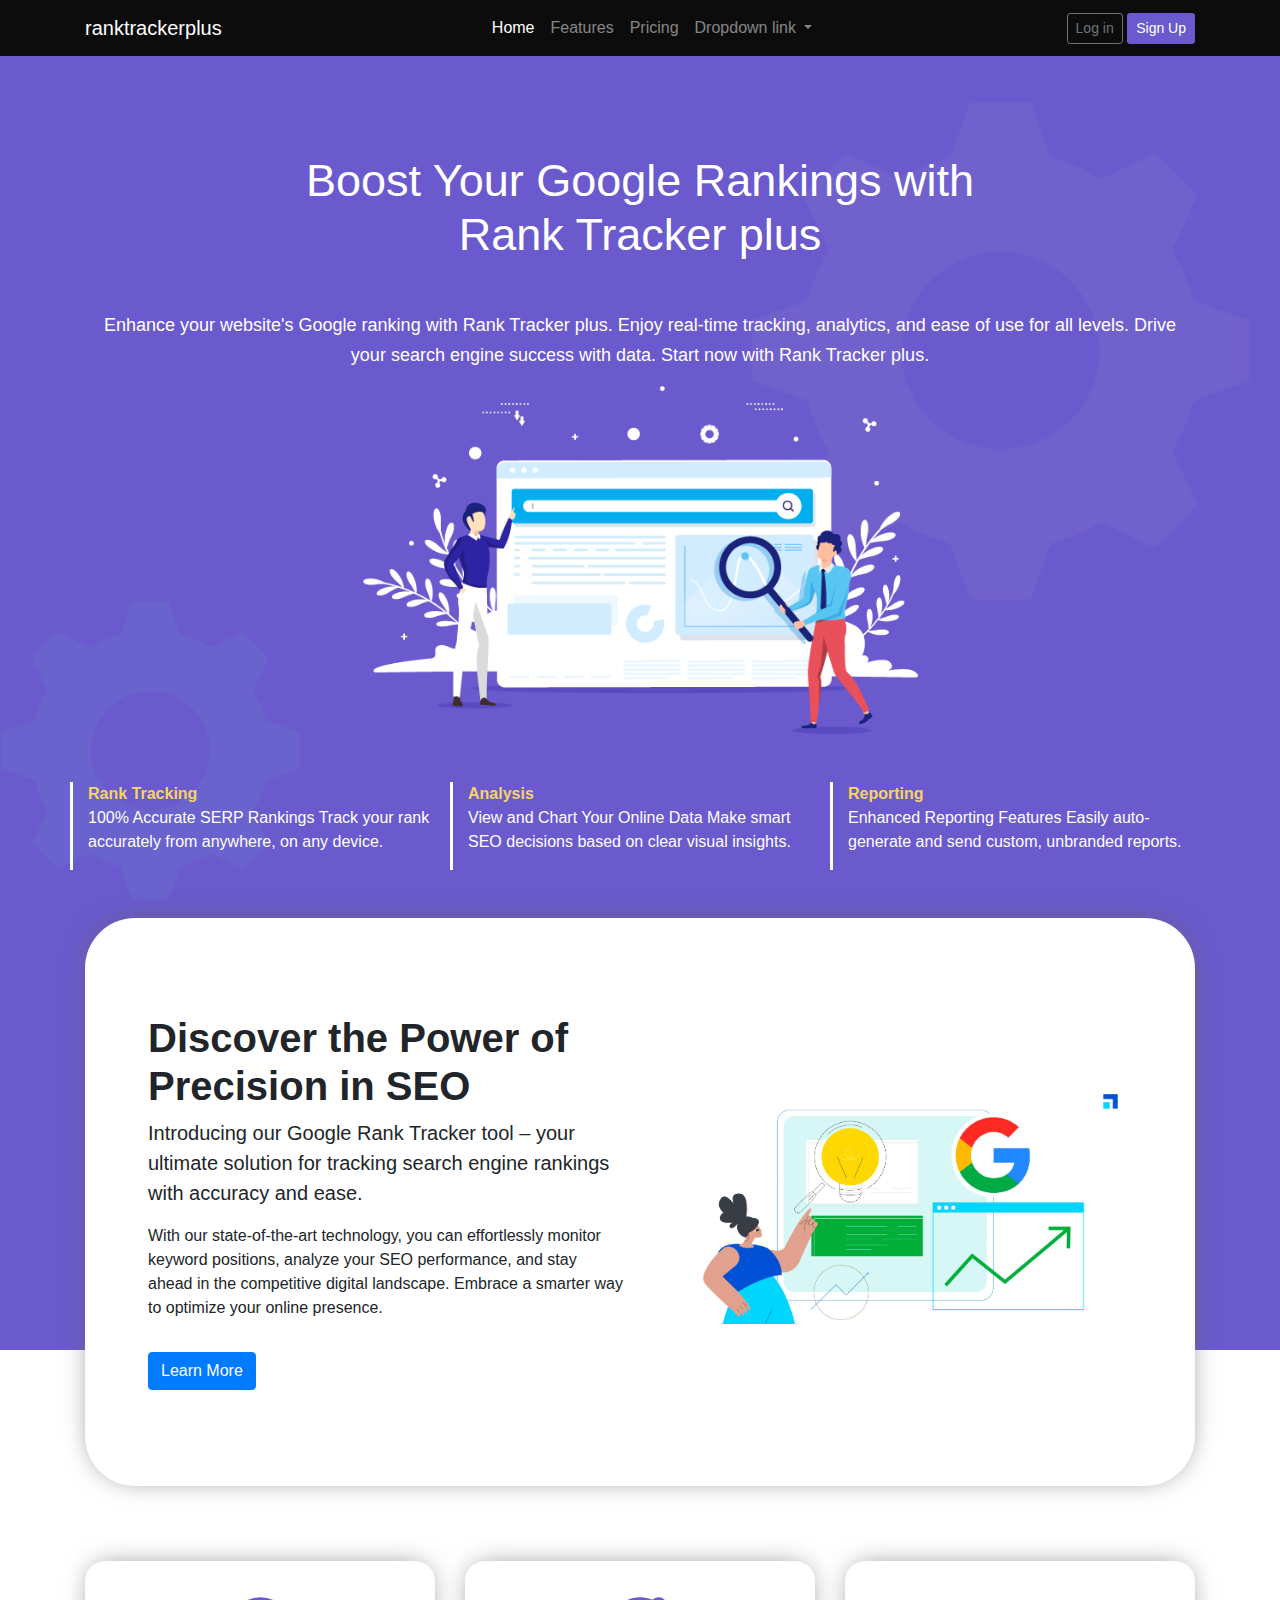
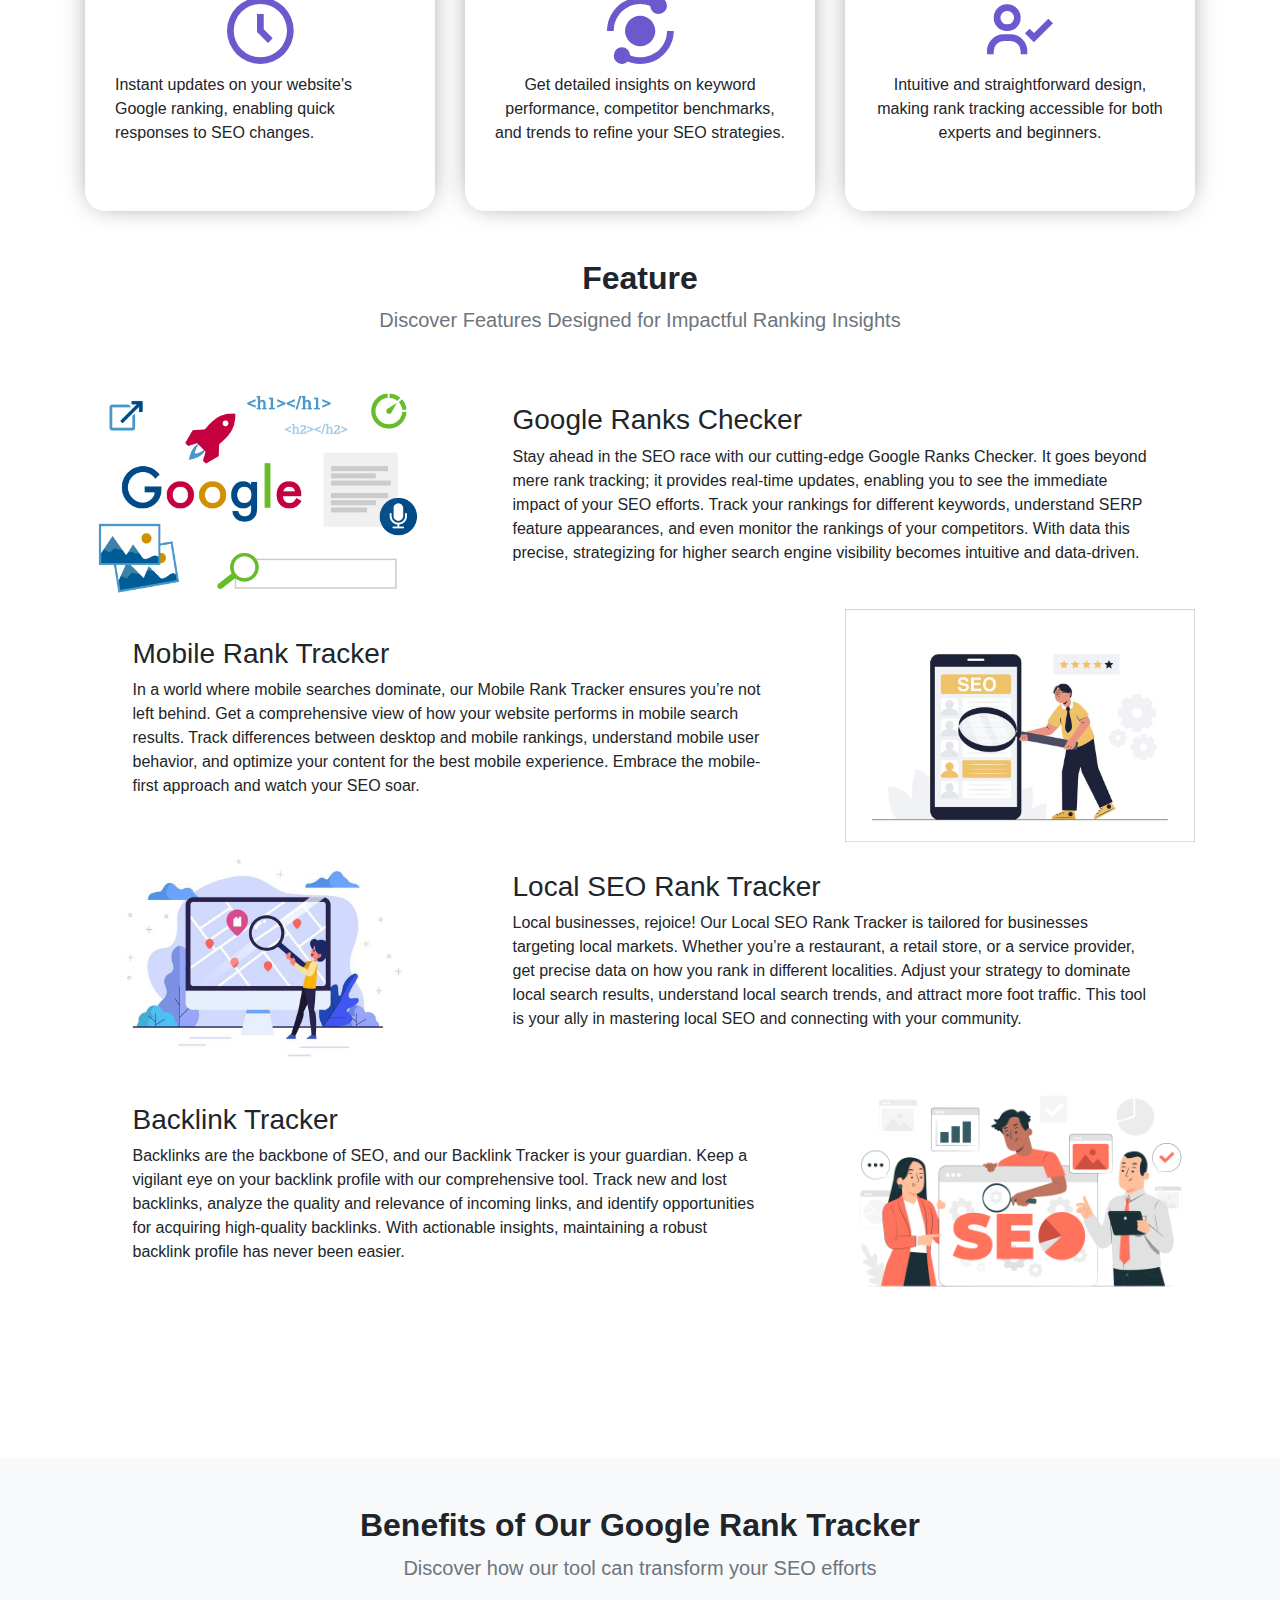
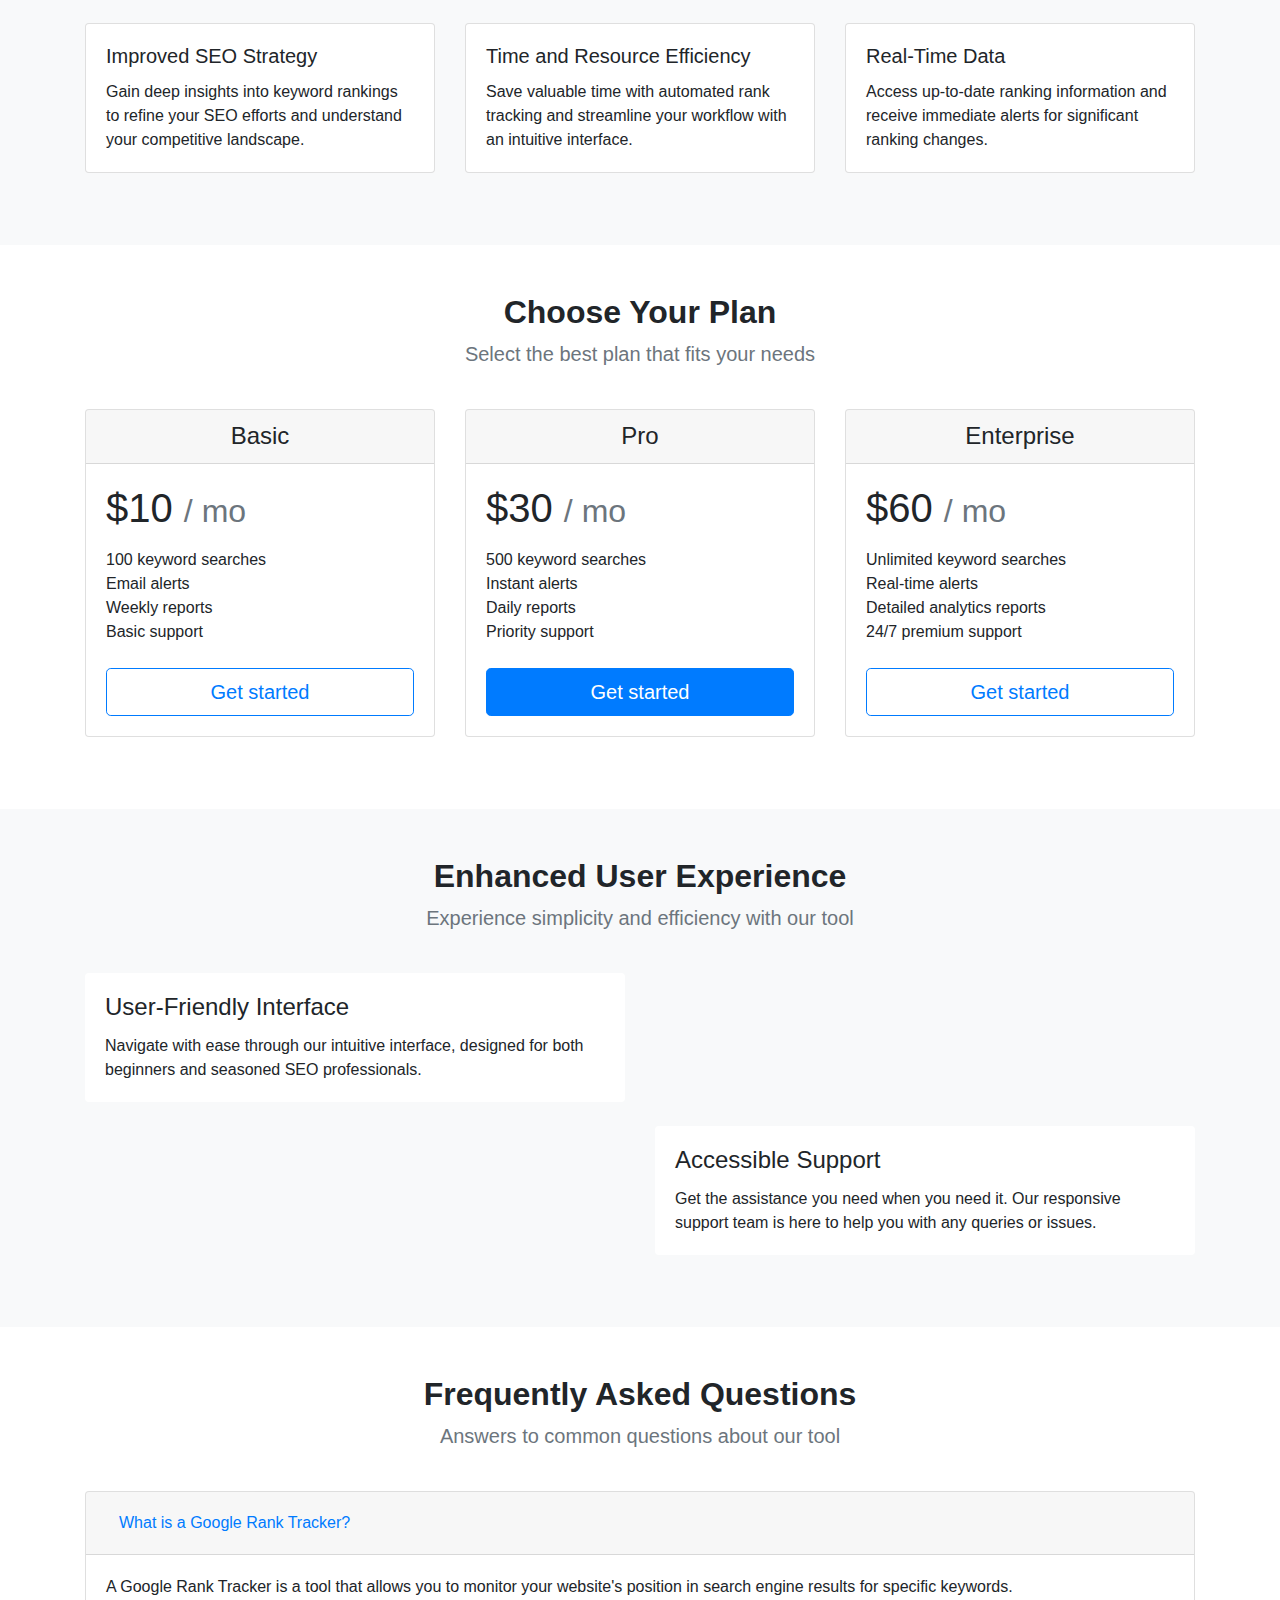
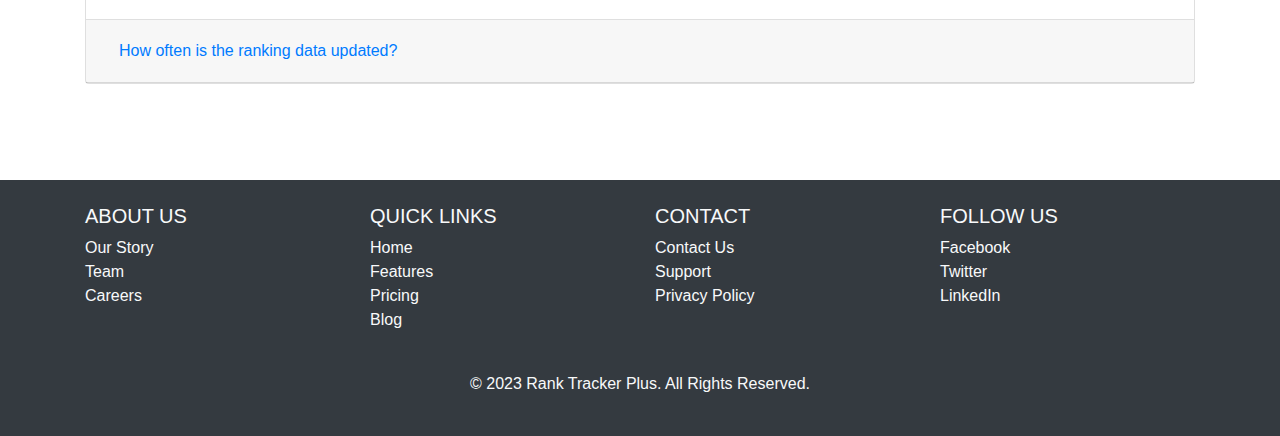
<file: index.html>
<!DOCTYPE html>
<html lang="en">
  <head>
    <meta charset="UTF-8" />
    <meta name="viewport" content="width=device-width, initial-scale=1.0" />
    <title>ranktrackerplus</title>

    <link rel="stylesheet" href="css/style.css" />
    <link rel="stylesheet" href="css/bootstrap.min.css" />
    <link
      href="https://unpkg.com/boxicons@2.1.4/css/boxicons.min.css"
      rel="stylesheet"
    />
    <script src="js/jquery.js"></script>
    <link
      href="https://cdn.jsdelivr.net/npm/bootstrap@5.3.2/dist/css/bootstrap.min.css"
      rel="stylesheet"
      integrity="sha384-T3c6CoIi6uLrA9TneNEoa7RxnatzjcDSCmG1MXxSR1GAsXEV/Dwwykc2MPK8M2HN"
      crossorigin="anonymous"
    />
    <!-- <script
      src="https://code.jquery.com/jquery-3.7.1.min.js"
      integrity="sha256-/JqT3SQfawRcv/BIHPThkBvs0OEvtFFmqPF/lYI/Cxo="
      crossorigin="anonymous"
    ></script> -->
    <script
      src="https://cdn.jsdelivr.net/npm/@popperjs/core@2.11.8/dist/umd/popper.min.js"
      integrity="sha384-I7E8VVD/ismYTF4hNIPjVp/Zjvgyol6VFvRkX/vR+Vc4jQkC+hVqc2pM8ODewa9r"
      crossorigin="anonymous"
    ></script>
    <script
      src="https://cdn.jsdelivr.net/npm/bootstrap@5.3.2/dist/js/bootstrap.min.js"
      integrity="sha384-BBtl+eGJRgqQAUMxJ7pMwbEyER4l1g+O15P+16Ep7Q9Q+zqX6gSbd85u4mG4QzX+"
      crossorigin="anonymous"
    ></script>
    <script src="js/bootstrap.min.js"></script>
  </head>
  <body>
    <nav id="top" class="navbar navbar-expand-lg navbar-dark">
      <div class="container">
        <a class="navbar-brand" href="#">ranktrackerplus</a>
        <button
          class="navbar-toggler"
          type="button"
          data-toggle="collapse"
          data-target="#navbarText"
          aria-controls="navbarText"
          aria-expanded="false"
          aria-label="Toggle navigation"
        >
          <span class="navbar-toggler-icon"></span>
        </button>
        <div class="collapse navbar-collapse" id="navbarText">
          <ul class="navbar-nav ml-auto mr-auto">
            <li class="nav-item active">
              <a class="nav-link" href="#"
                >Home <span class="sr-only">(current)</span></a
              >
            </li>
            <li class="nav-item">
              <a class="nav-link" href="#content">Features</a>
            </li>
            <li class="nav-item">
              <a class="nav-link" href="#pricing">Pricing</a>
            </li>
            <li class="nav-item dropdown">
              <a
                class="nav-link dropdown-toggle"
                href="#"
                id="navbarDropdownMenuLink"
                data-toggle="dropdown"
                aria-haspopup="true"
                aria-expanded="false"
              >
                Dropdown link
              </a>
              <div
                class="dropdown-menu"
                aria-labelledby="navbarDropdownMenuLink"
              >
                <a class="dropdown-item" href="#">Action</a>
                <a class="dropdown-item" href="#">Another action</a>
                <a class="dropdown-item" href="#">Something else here</a>
              </div>
            </li>
          </ul>
          <div class="login">
            <a href="#">
              <button type="button" class="btn btn-outline-secondary btn-sm">
                Log in
              </button></a
            >
            <a href="#">
              <button type="button" class="btn button btn-sm">Sign Up</button>
            </a>
          </div>
        </div>
      </div>
    </nav>

    <!-- hero -->

    <div class="hero">
      <div class="container">
        <div class="herohead text-center pt-5">
          <h1 class="">
            Boost Your Google Rankings with <br />Rank Tracker plus
          </h1>
          <p class="hero-text">
            Enhance your website's Google ranking with Rank Tracker plus. Enjoy
            real-time tracking, analytics, and ease of use for all levels. Drive
            your search engine success with data. Start now with Rank Tracker
            plus.
          </p>

          <div class="hero-image text-center">
            <img src="img/hero.png" alt="" class="img-fluid h-image" />
          </div>
        </div>

        <div class="row">
          <div class="col-md-4 quick-feature text-left mt-5 mb-md-5">
            <span class="feat">Rank Tracking</span>

            <p>
              100% Accurate SERP Rankings Track your rank accurately from
              anywhere, on any device.
            </p>
          </div>
          <div class="col-md-4 quick-feature text-left mt-5 mb-md-5">
            <span class="feat">Analysis</span>
            <p>
              View and Chart Your Online Data Make smart SEO decisions based on
              clear visual insights.
            </p>
          </div>
          <div class="col-md-4 quick-feature text-left mt-5 mb-md-5">
            <span class="feat">Reporting</span>
            <p>
              Enhanced Reporting Features Easily auto-generate and send custom,
              unbranded reports.
            </p>
          </div>
        </div>
      </div>

      <div class="gear" id="gearg"><img src="img/gear_g.png" alt="" /></div>
      <div class="gear" id="gearw"><img src="img/grear_w.png" alt="" /></div>
    </div>

    <!-- introduction -->

    <div class="container">
      <div class="card-float p-4 p-md-5">
        <section id="introduction" class="py-5">
          <div class="container">
            <div class="row align-items-center">
              <!-- Introduction Text -->
              <div class="col-lg-6">
                <h1 class="font-weight-bold">
                  Discover the Power of Precision in SEO
                </h1>
                <p class="lead">
                  Introducing our Google Rank Tracker tool – your ultimate
                  solution for tracking search engine rankings with accuracy and
                  ease.
                </p>
                <p>
                  With our state-of-the-art technology, you can effortlessly
                  monitor keyword positions, analyze your SEO performance, and
                  stay ahead in the competitive digital landscape. Embrace a
                  smarter way to optimize your online presence.
                </p>
                <a href="#features" class="btn btn-primary mt-3">Learn More</a>
              </div>
              <!-- Introduction Image or Graphic -->
              <div class="col-lg-6 text-center">
                <img
                  src="/img/grank.webp"
                  class="img-fluid rounded"
                  alt="Google Rank Tracker Tool"
                />
              </div>
            </div>
          </div>
        </section>
      </div>
    </div>

    <div class="container">
      <div class="row fi-card text-center" style="margin-top: 75px">
        <div class="col-md-4">
          <div class="cd-float">
            <i class="bx bx-time-five"></i>
            <div class="text-left">
              <p>
                Instant updates on your website's Google ranking, enabling quick
                responses to SEO changes.
              </p>
            </div>
          </div>
        </div>
        <div class="col-md-4">
          <div class="cd-float">
            <i class="bx bxs-analyse"></i>
            <p>
              Get detailed insights on keyword performance, competitor
              benchmarks, and trends to refine your SEO strategies.
            </p>
          </div>
        </div>
        <div class="col-md-4">
          <div class="cd-float">
            <i class="bx bx-user-check"></i>
            <p>
              Intuitive and straightforward design, making rank tracking
              accessible for both experts and beginners.
            </p>
          </div>
        </div>
      </div>
    </div>

    <!-- introduction end -->

    <div class="container body-content pt-5">
      <div id="content">
        <div class="row mb-4">
          <div class="col text-center">
            <h2 class="font-weight-bold">Feature</h2>
            <p class="lead text-muted">
              Discover Features Designed for Impactful Ranking Insights
            </p>
          </div>
        </div>

        <div class="row">
          <!-- First Item -->
          <div class="col-md-4 order-md-1">
            <img src="img/google-hacks.webp" class="img-fluid" alt="..." />
          </div>
          <div class="col-md-7 m-auto order-md-2">
            <h3>Google Ranks Checker</h3>
            <p>
              Stay ahead in the SEO race with our cutting-edge Google Ranks
              Checker. It goes beyond mere rank tracking; it provides real-time
              updates, enabling you to see the immediate impact of your SEO
              efforts. Track your rankings for different keywords, understand
              SERP feature appearances, and even monitor the rankings of your
              competitors. With data this precise, strategizing for higher
              search engine visibility becomes intuitive and data-driven.
            </p>
          </div>

          <!-- Second Item -->
          <div class="col-md-4 order-md-4">
            <img src="img/mobile.jpg" class="img-fluid" alt="..." />
          </div>
          <div class="col-md-7 m-auto order-md-3">
            <h3>Mobile Rank Tracker</h3>
            <p>
              In a world where mobile searches dominate, our Mobile Rank Tracker
              ensures you’re not left behind. Get a comprehensive view of how
              your website performs in mobile search results. Track differences
              between desktop and mobile rankings, understand mobile user
              behavior, and optimize your content for the best mobile
              experience. Embrace the mobile-first approach and watch your SEO
              soar.
            </p>
          </div>

          <!-- Third Item -->
          <div class="col-md-4 order-md-5">
            <img src="img/local.jpg" class="img-fluid" alt="..." />
          </div>
          <div class="col-md-7 m-auto order-md-6">
            <h3>Local SEO Rank Tracker</h3>
            <p>
              Local businesses, rejoice! Our Local SEO Rank Tracker is tailored
              for businesses targeting local markets. Whether you’re a
              restaurant, a retail store, or a service provider, get precise
              data on how you rank in different localities. Adjust your strategy
              to dominate local search results, understand local search trends,
              and attract more foot traffic. This tool is your ally in mastering
              local SEO and connecting with your community.
            </p>
          </div>

          <!-- Fourth Item -->
          <div class="col-md-4 order-md-8">
            <img src="img/seo.jpg" class="img-fluid" alt="..." />
          </div>
          <div class="col-md-7 m-auto order-md-7">
            <h3>Backlink Tracker</h3>
            <p>
              Backlinks are the backbone of SEO, and our Backlink Tracker is
              your guardian. Keep a vigilant eye on your backlink profile with
              our comprehensive tool. Track new and lost backlinks, analyze the
              quality and relevance of incoming links, and identify
              opportunities for acquiring high-quality backlinks. With
              actionable insights, maintaining a robust backlink profile has
              never been easier.
            </p>
          </div>
        </div>
      </div>
    </div>

    <!-- Benifits -->

    <div class="color-band">
      <section id="benefits" class="py-5 bg-light">
        <div class="container">
          <div class="row mb-4">
            <div class="col text-center">
              <h2 class="font-weight-bold">
                Benefits of Our Google Rank Tracker
              </h2>
              <p class="lead text-muted">
                Discover how our tool can transform your SEO efforts
              </p>
            </div>
          </div>

          <div class="row">
            <!-- Benefit 1 -->
            <div class="col-md-4 mb-4">
              <div class="card h-100">
                <div class="card-body">
                  <h5 class="card-title">Improved SEO Strategy</h5>
                  <p class="card-text">
                    Gain deep insights into keyword rankings to refine your SEO
                    efforts and understand your competitive landscape.
                  </p>
                </div>
              </div>
            </div>

            <!-- Benefit 2 -->
            <div class="col-md-4 mb-4">
              <div class="card h-100">
                <div class="card-body">
                  <h5 class="card-title">Time and Resource Efficiency</h5>
                  <p class="card-text">
                    Save valuable time with automated rank tracking and
                    streamline your workflow with an intuitive interface.
                  </p>
                </div>
              </div>
            </div>

            <!-- Benefit 3 -->
            <div class="col-md-4 mb-4">
              <div class="card h-100">
                <div class="card-body">
                  <h5 class="card-title">Real-Time Data</h5>
                  <p class="card-text">
                    Access up-to-date ranking information and receive immediate
                    alerts for significant ranking changes.
                  </p>
                </div>
              </div>
            </div>
          </div>

          <!-- Add more rows of benefits as needed -->
        </div>
      </section>
    </div>
    <!-- Benifits end -->

    <!-- Pricing -->

    <section id="pricing" class="py-5">
      <div class="container">
        <div class="row mb-4">
          <div class="col text-center">
            <h2 class="font-weight-bold">Choose Your Plan</h2>
            <p class="lead text-muted">
              Select the best plan that fits your needs
            </p>
          </div>
        </div>

        <div class="row">
          <!-- Pricing Plan 1 -->
          <div class="col-md-4 mb-4">
            <div class="card h-100">
              <div class="card-header text-center">
                <h4 class="my-0 font-weight-normal">Basic</h4>
              </div>
              <div class="card-body">
                <h1 class="card-title pricing-card-title">
                  $10 <small class="text-muted">/ mo</small>
                </h1>
                <ul class="list-unstyled mt-3 mb-4">
                  <li>100 keyword searches</li>
                  <li>Email alerts</li>
                  <li>Weekly reports</li>
                  <li>Basic support</li>
                </ul>
                <button
                  type="button"
                  class="btn btn-lg btn-block btn-outline-primary"
                >
                  Get started
                </button>
              </div>
            </div>
          </div>

          <!-- Pricing Plan 2 -->
          <div class="col-md-4 mb-4">
            <div class="card h-100">
              <div class="card-header text-center">
                <h4 class="my-0 font-weight-normal">Pro</h4>
              </div>
              <div class="card-body">
                <h1 class="card-title pricing-card-title">
                  $30 <small class="text-muted">/ mo</small>
                </h1>
                <ul class="list-unstyled mt-3 mb-4">
                  <li>500 keyword searches</li>
                  <li>Instant alerts</li>
                  <li>Daily reports</li>
                  <li>Priority support</li>
                </ul>
                <button type="button" class="btn btn-lg btn-block btn-primary">
                  Get started
                </button>
              </div>
            </div>
          </div>

          <!-- Pricing Plan 3 -->
          <div class="col-md-4 mb-4">
            <div class="card h-100">
              <div class="card-header text-center">
                <h4 class="my-0 font-weight-normal">Enterprise</h4>
              </div>
              <div class="card-body">
                <h1 class="card-title pricing-card-title">
                  $60 <small class="text-muted">/ mo</small>
                </h1>
                <ul class="list-unstyled mt-3 mb-4">
                  <li>Unlimited keyword searches</li>
                  <li>Real-time alerts</li>
                  <li>Detailed analytics reports</li>
                  <li>24/7 premium support</li>
                </ul>
                <button
                  type="button"
                  class="btn btn-lg btn-block btn-outline-primary"
                >
                  Get started
                </button>
              </div>
            </div>
          </div>
        </div>
      </div>
    </section>

    <!-- Pricing end -->

    <!-- User Experience Start -->

    <section id="user-experience" class="py-5 bg-light">
      <div class="container">
        <div class="row mb-4">
          <div class="col text-center">
            <h2 class="font-weight-bold">Enhanced User Experience</h2>
            <p class="lead text-muted">
              Experience simplicity and efficiency with our tool
            </p>
          </div>
        </div>

        <div class="row align-items-center">
          <!-- Feature 1: User-Friendly Interface -->
          <div class="col-lg-6 mb-4">
            <div class="card h-100 border-0">
              <div class="card-body">
                <h4 class="card-title">User-Friendly Interface</h4>
                <p class="card-text">
                  Navigate with ease through our intuitive interface, designed
                  for both beginners and seasoned SEO professionals.
                </p>
              </div>
            </div>
          </div>
          <div class="col-lg-6 mb-4 fixed-image2">
            <!-- <img
              src="/img/image.jpg"
              class="img-fluid rounded"
              alt="User-Friendly Interface"
            /> -->
          </div>

          <!-- Feature 2: Accessible Support -->
          <div class="col-lg-6 mb-4 order-lg-2">
            <div class="card h-100 border-0">
              <div class="card-body">
                <h4 class="card-title">Accessible Support</h4>
                <p class="card-text">
                  Get the assistance you need when you need it. Our responsive
                  support team is here to help you with any queries or issues.
                </p>
              </div>
            </div>
          </div>
          <div class="col-lg-6 mb-4 order-lg-1 fixed-image1">
            <!-- <img
              src=""
              class="img-fluid rounded"
              alt="Accessible Support"
            /> -->
          </div>

          <!-- Add more features as needed -->
        </div>
      </div>
    </section>

    <!-- User Experience End-->

    <!-- FAQ Start-->

    <section id="faq" class="py-5">
      <div class="container">
        <div class="row mb-4">
          <div class="col text-center">
            <h2 class="font-weight-bold">Frequently Asked Questions</h2>
            <p class="lead text-muted">
              Answers to common questions about our tool
            </p>
          </div>
        </div>

        <div class="accordion" id="faqAccordion">
          <!-- FAQ 1 -->
          <div class="card">
            <div class="card-header" id="headingOne">
              <h5 class="mb-0">
                <button
                  class="btn btn-link"
                  type="button"
                  data-toggle="collapse"
                  data-target="#collapseOne"
                  aria-expanded="true"
                  aria-controls="collapseOne"
                >
                  What is a Google Rank Tracker?
                </button>
              </h5>
            </div>

            <div
              id="collapseOne"
              class="collapse show"
              aria-labelledby="headingOne"
              data-parent="#faqAccordion"
            >
              <div class="card-body">
                A Google Rank Tracker is a tool that allows you to monitor your
                website's position in search engine results for specific
                keywords.
              </div>
            </div>
          </div>

          <!-- FAQ 2 -->
          <div class="card">
            <div class="card-header" id="headingTwo">
              <h5 class="mb-0">
                <button
                  class="btn btn-link collapsed"
                  type="button"
                  data-toggle="collapse"
                  data-target="#collapseTwo"
                  aria-expanded="false"
                  aria-controls="collapseTwo"
                >
                  How often is the ranking data updated?
                </button>
              </h5>
            </div>
            <div
              id="collapseTwo"
              class="collapse"
              aria-labelledby="headingTwo"
              data-parent="#faqAccordion"
            >
              <div class="card-body">
                The ranking data is updated daily to ensure you have the most
                recent information.
              </div>
            </div>
          </div>

          <!-- Add more FAQs as needed -->
        </div>
      </div>
    </section>

    <!-- FAQ  End-->

    <!-- Footer Start -->

    <footer class="bg-dark text-light py-4 mt-5">
      <div class="container">
        <div class="row">
          <!-- Column 1: About Us -->
          <div class="col-lg-3 col-md-6 mb-4 mb-lg-0">
            <h5 class="text-uppercase">About Us</h5>
            <ul class="list-unstyled">
              <li>
                <a href="#" class="text-light text-decoration-none"
                  >Our Story</a
                >
              </li>
              <li>
                <a href="#" class="text-light text-decoration-none">Team</a>
              </li>
              <li>
                <a href="#" class="text-light text-decoration-none">Careers</a>
              </li>
            </ul>
          </div>

          <!-- Column 2: Quick Links -->
          <div class="col-lg-3 col-md-6 mb-4 mb-lg-0">
            <h5 class="text-uppercase">Quick Links</h5>
            <ul class="list-unstyled">
              <li>
                <a href="#" class="text-light text-decoration-none">Home</a>
              </li>
              <li>
                <a href="#" class="text-light text-decoration-none">Features</a>
              </li>
              <li>
                <a href="#" class="text-light text-decoration-none">Pricing</a>
              </li>
              <li>
                <a href="#" class="text-light text-decoration-none">Blog</a>
              </li>
            </ul>
          </div>

          <!-- Column 3: Contact -->
          <div class="col-lg-3 col-md-6 mb-4 mb-md-0">
            <h5 class="text-uppercase">Contact</h5>
            <ul class="list-unstyled">
              <li>
                <a href="#" class="text-light text-decoration-none"
                  >Contact Us</a
                >
              </li>
              <li>
                <a href="#" class="text-light text-decoration-none">Support</a>
              </li>
              <li>
                <a href="#" class="text-light text-decoration-none"
                  >Privacy Policy</a
                >
              </li>
            </ul>
          </div>

          <!-- Column 4: Social Media -->
          <div class="col-lg-3 col-md-6">
            <h5 class="text-uppercase">Follow Us</h5>
            <ul class="list-unstyled">
              <li>
                <a href="#" class="text-light text-decoration-none">Facebook</a>
              </li>
              <li>
                <a href="#" class="text-light text-decoration-none">Twitter</a>
              </li>
              <li>
                <a href="#" class="text-light text-decoration-none">LinkedIn</a>
              </li>
            </ul>
          </div>
        </div>

        <!-- Copywrite Section -->
        <div class="text-center mt-4">
          <p>&copy; 2023 Rank Tracker Plus. All Rights Reserved.</p>
        </div>
      </div>

      <!-- Up button -->
      <div id="ub" class="up-btn">
        <a class="" href="#top"><i class="bx bxs-chevrons-up"></i></a>
      </div>
    </footer>

    <!-- Footer End -->

    <!-- <div class="container-fluid footer"></div> -->

    <script>
      function scrollevent() {
        var scrolling = window.scrollY;
        var rotateG = scrolling * -0.05;
        var rotateW = scrolling * 0.02;
        var up = document.getElementById("ub");
        var gearw = document.getElementById("gearw");
        var gearg = document.getElementById("gearg");
        // console.log(scrolling);

        // Use template literals with backticks and ${variable} syntax
        gearg.style.transform = `rotate(${rotateG}deg)`;
        gearw.style.transform = `rotate(${rotateW}deg)`;

        if (scrolling > 900) {
          ub.classList.add("down");
        } else {
          ub.classList.remove("down");
        }
      }

      window.addEventListener("scroll", scrollevent);
    </script>
  </body>
</html>
</file>
<file: css/style.css>
@import url("https://fonts.googleapis.com/css?family=Poppins:400,500,600,700,800,900");

/* +++++++++++++ BASIC ++++++++++++++++++ */

*,
*:before,
*:after {
  -webkit-box-sizing: border-box;
  -moz-box-sizing: border-box;
  box-sizing: border-box;
  scroll-behavior: smooth;
}

body {
  margin: 0;
  padding: 0;
  background: #fff;
  color: #252525;
  font-size: 14px;
  font-family: "Poppins", sans-serif;
  line-height: 22px;
  overflow-x: hidden;
}

h1,
h2,
h3,
h4,
h5,
h6 {
  padding: 0;
  margin: 0;
  color: #000000;
}

h1 {
  font-size: 34px;
  font-weight: 700;
}

h2 {
  font-size: 32px;
  font-weight: 600;
}

h3 {
  font-size: 28px;
}

h4 {
  font-size: 24px;
}

h5 {
  font-size: 20px;
  font-weight: 500;
}

h6 {
  font-size: 15px;
}

h1,
h2,
h3,
h4,
h5,
h6 {
  color: #111;
}

a {
  color: #111;
}

p {
  margin-top: 0;
  margin-bottom: 20px;
}

img {
  width: 100%;
}

ul {
  padding: 0;
  margin: 0;
}

li {
  list-style: none;
}

.section {
  padding: 55px 0 75px 0;
}

.button{
  background-color: slateblue !important;
  color: white !important;
  transition: 0.3sec ease;
}
.button:hover{
  background-color: rgb(78, 65, 161) !important;
}


.m-head{
color: rgb(63, 54, 122);
margin-bottom: 10px;
}

.feat {
  color: rgb(245, 211, 101);
  font-weight: 600;
  font-size: 1rem;
}
/* +++++++++++++ HOME ++++++++++++++++++ */
.navbar {
  background-color: #0c0c0c;
  color: #fff;
}

.nav-item a {
  color: #d8d8d8;
}
.dropdown .dropdown-menu {
  display: block;
  opacity: 0;
  visibility: hidden;
  transition: 0.3s;
  margin-top: 0;
  background: #0c0c0c;
  border: 0;
  box-shadow: 0px 0px 20px 0px #252424;
  width: 220px;
  margin-top: 0px;
  color: #fff;
}

.dropdown:hover .dropdown-menu {
  display: block;
  transition: 0.3s;
  opacity: 1;
  visibility: visible;
  top: 100%;
  transform: rotateX(0deg);
}

.carousel {
  height: 30rem;
}

/* +++++++++++++ Hero +++++++++++++  */

.hero {
  /* height: 100vh; */
  padding-top: 50px;
}

.hero::after {
  content: "";
  position: absolute;
  top: 0;
  width: 100%;
  height: 150vh;
  background-color: slateblue;
  z-index: -2;
}

.hero h1 {
  color: #ffffff;
  font-size: 45px;
}

.card-float {
  width: 100%;
  min-height: 50vh;
  background-color: #fff;
  box-shadow: 0px -1px 28px -9px #636262;
  border-radius: 50px;
}
.cd-float {
  
  background-color: #fff;
  box-shadow: 0px -1px 28px -9px #636262;
  border-radius: 20px;
  padding: 30px;
  min-height: 250px;
}

.body-content {
  min-height: 300px;
}

.hero-text {
  font-size: 18px;
  color: white;
  line-height: 30px;
  padding-top: 40px;
}

.h-image{
  width: 50%;
}

#gearg{
  position :absolute;
  top: 600px;
  width: 300px;
  transition: transform 0.5s ease;
  z-index: -1;

  }
  #gearw{
    position :absolute;
    top: 100px;
    right: 30px;
    width: 500px;
    z-index: -1;
    transition: transform 0.9s ease;
    }
    
.gear{
  opacity: 0.05;
}

.quick-feature{
  min-height: 50px;
  border-left: solid white;
  color: #fff;
}

.fi-card i {
  font-size: 5rem;
  color: slateblue;
}

.color-band{
  min-height: 30vh;
  background-color: rgb(241, 240, 245);
  margin-top: 150px;
}


.fixed-image1{
  background-image: url(/img/fxbg.jpg);
  background-size:cover;
  object-fit: cover;
  background-attachment: fixed;
  background-position: 0 -120;
  height: 120px;
  background-repeat: no-repeat;
}
.fixed-image2{  
  background-image: url(/img/fxbg.jpg);  background-size:cover;
  object-fit: cover;
  background-attachment: fixed;
  /* background-position: 0 -150; */
  height: 120px;
  background-repeat: no-repeat;
}

/*++++++++++ Footer ++++++++++++++++ */

.footer {
  min-height: 20vh;
  background-color: #252424;
}
.up-btn{
  position: fixed;
  width: 50px;
  height: 50px;
  background-color: slateblue;
  right: 50px;
  bottom:100px;
  opacity: 0;
  text-align: center;
  justify-content: center;
  font-size: 2rem;
  transition: 0.4s ease;
  border-radius: 10px;

}

.up-btn a {
  color: rgb(235, 185, 92);
  text-decoration: none;
}
.up-btn.down{
  opacity:1;
}
</file>
